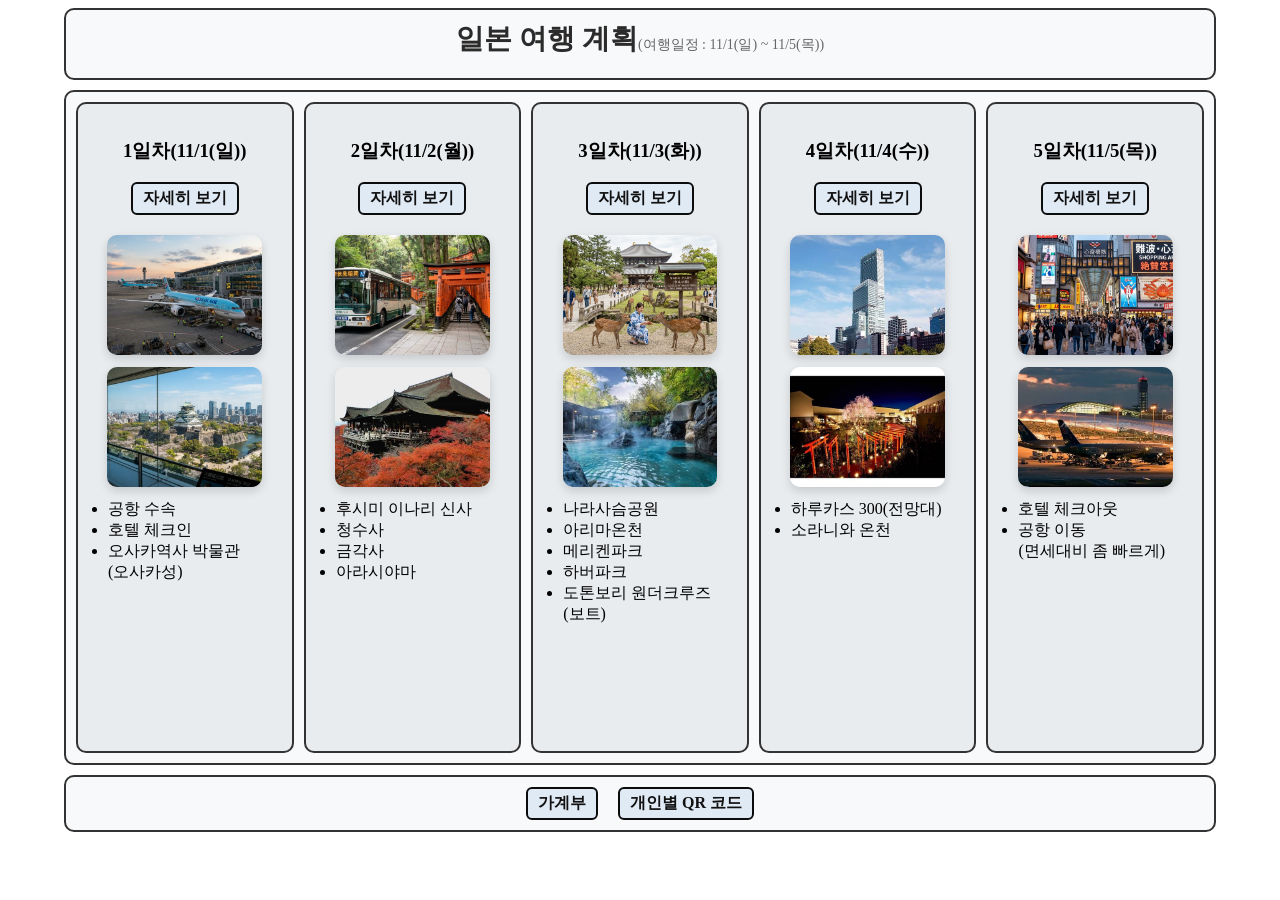
<file: index.html>
<!DOCTYPE html>
<html lang="ko">
<head>
    <meta charset="UTF-8">
    <meta name="viewport" content="width=device-width, initial-scale=1.0">
    <title>일본 여행</title>
    <link rel="stylesheet" href="style.css">
</head>
<body>
    <div class="title-box">
        <h2 class="title-title">일본 여행 계획</h2>
        <p class="title-text">(여행일정 : 11/1(일) ~ 11/5(목))</p>
    </div>

    <div class="content-box">
        <div class="day-box">
            <h3>1일차(11/1(일))</h3>
            <a href="day1/index.html" target="_blank" class="btn-link">자세히 보기</a>
            <img src="picture/day1-1.jpg" alt="출국 비행기">
            <img src="picture/day1-2.jpg" alt="오사카 성">
            <ul>
                <li>공항 수속</li>
                <li>호텔 체크인</li>
                <li>오사카역사 박물관<br>(오사카성)</li>
            </ul>
        </div>
        <div class="day-box">
            <h3>2일차(11/2(월))</h3>
            <a href="day2/index.html" target="_blank" class="btn-link">자세히 보기</a>
            <img src="picture/day2-1.jpg" alt="후시미 이나리">
            <img src="picture/day2-2.jpg" alt="버스 투어">
            <ul>
                <li>후시미 이나리 신사</li>
                <li>청수사</li>
                <li>금각사</li>
                <li>아라시야마</li>
            </ul>
        </div>
        <div class="day-box">
            <h3>3일차(11/3(화))</h3>
            <a href="day3/index.html" target="_blank" class="btn-link">자세히 보기</a>
            <img src="picture/day4-1.jpg" alt="나라사슴공원">
            <img src="picture/day4-2.jpg" alt="아리마 온천">
            <ul>
                <li>나라사슴공원</li>
                <li>아리마온천</li>
                <li>메리켄파크</li>
                <li>하버파크</li>
                <li>도톤보리 원더크루즈<br>(보트)</li>
            </ul>        
        </div>
        <div class="day-box">
            <h3>4일차(11/4(수))</h3>
            <a href="day4/index.html" target="_blank" class="btn-link">자세히 보기</a>
            <img src="picture/day3-1.jpg" alt="하루카스 300">
            <img src="picture/day3-2.jpg" alt="소라니와 온천">
            <ul>
                <li>하루카스 300(전망대)</li>
                <li>소라니와 온천</li>
            </ul>
        </div>
                <div class="day-box">
            <h3>5일차(11/5(목))</h3>
            <a href="day5/index.html" target="_blank" class="btn-link">자세히 보기</a>
            <img src="picture/day5-1.jpg" alt="난바 쇼핑">
            <img src="picture/day5-2.jpg" alt="귀국 비행기">
            <ul>
                <li>호텔 체크아웃</li>
                <li>공항 이동<br>(면세대비 좀 빠르게)</li>
            </ul>
        </div>
    </div>

    <div class="bottom-box">
        <a href="Expense/index.html" target="_blank" class="bottom-link">가계부</a>
        <a href="Personal/index.html" target="_blank" class="bottom-link">개인별 QR 코드</a>
    </div>

</body>
</html>
</file>
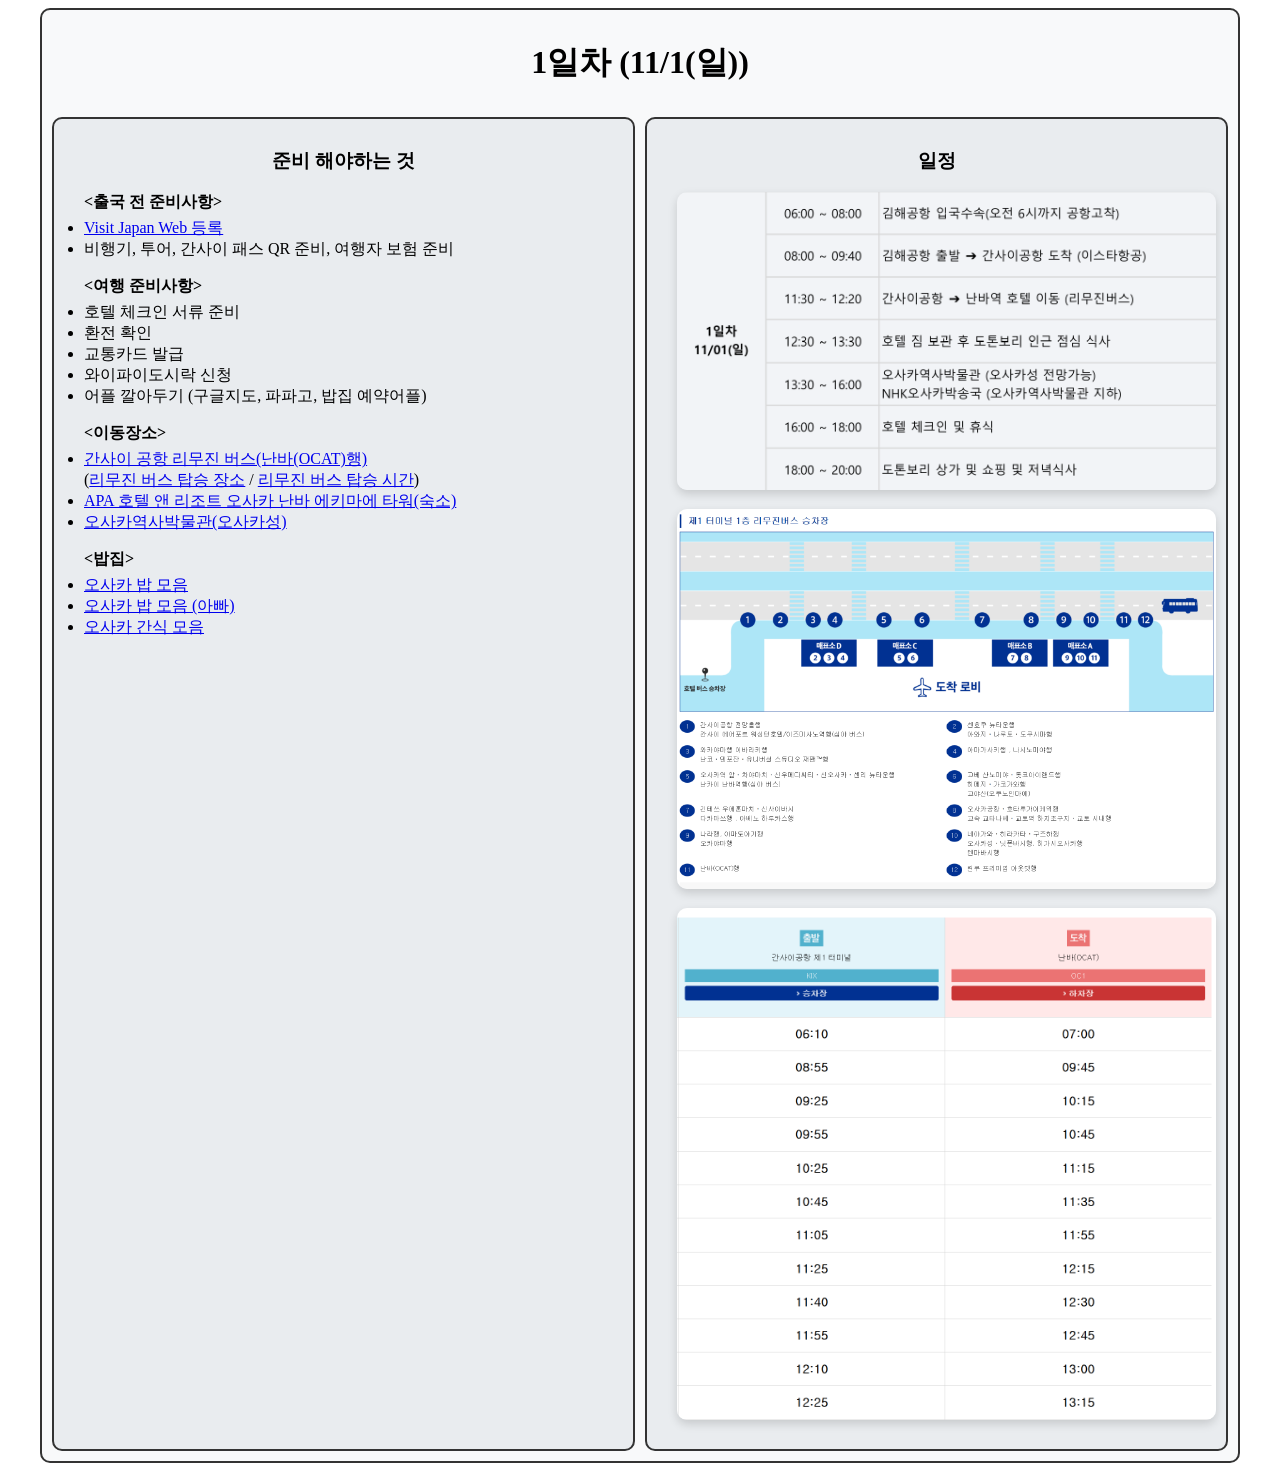
<file: day1/index.html>
<!DOCTYPE html>
<html lang="ko">
<head>
    <meta charset="UTF-8">
    <meta name="viewport" content="width=device-width, initial-scale=1.0">
    <title>1일차(11/1(일))</title>
    <link rel="stylesheet" href="style.css">
</head>
<body>
    <div class="total-box">
        <h1>1일차 (11/1(일))</h1>
        
        <div class="inside-box">
            <div class="indiviual-box">
                <h3>준비 해야하는 것</h3>
                <ul>
                    <p style="margin-bottom: 5px;"><strong><출국 전 준비사항></strong></p>
                    <li><a href="https://services.digital.go.jp/ko/visit-japan-web/" target="_blank">Visit Japan Web 등록</a></li>
                    <li>비행기, 투어, 간사이 패스 QR 준비, 여행자 보험 준비</li>
                </ul>

                <ul>
                    <p style="margin-bottom: 5px;"><strong><여행 준비사항></strong></p>
                    <li>호텔 체크인 서류 준비</li>
                    <li>환전 확인</li>
                    <li>교통카드 발급</li>
                    <li>와이파이도시락 신청</li>
                    <li>어플 깔아두기 (구글지도, 파파고, 밥집 예약어플)</li>
                </ul>
                <ul>
                    <p style="margin-bottom: 5px;"><strong><이동장소></strong></p>
                    <li><a href="https://www.google.co.kr/maps/place/%EA%B0%84%EC%82%AC%EC%9D%B4%EA%B3%B5%ED%95%AD+%EB%A6%AC%EB%AC%B4%EC%A7%84%EB%B2%84%EC%8A%A4+%EC%95%88%EB%82%B4+%EC%B9%B4%EC%9A%B4%ED%84%B0/@34.4347518,135.2397556,16.5z/data=!3m1!5s0x60014c5a3a53cc23:0x9b5e5c228961261b!4m6!3m5!1s0x6000b91315c9ec11:0xf88044d9d01a89be!8m2!3d34.4354838!4d135.2444003!16s%2Fg%2F11jx5sxd_t?entry=ttu&g_ep=EgoyMDI2MTAwNy4wIKXMDSoASAFQAw%3D%3D" target="_blank">간사이 공항 리무진 버스(난바(OCAT)행)</a></li>
                    (<a href="https://www.kate.co.jp/kr/kix_busstop/#terminal1" target="_blank">리무진 버스 탑승 장소</a>  /  <a href="https://www.kate.co.jp/kr/timetable/detail/OC" target="_blank">리무진 버스 탑승 시간</a>)
                    <li><a href="https://www.google.com/maps/place/APA+HOTEL%EF%BC%86RESORT+OSAKA+NAMBA+EKIMAE+TOWER/@34.6654546,135.4951309,18.08z/data=!3m1!5s0x6000e70d97ed0a79:0x31f2fa997b5dcb04!4m18!1m8!3m7!1s0x6000e70d75c75f53:0x9162eae392706416!2zMS1jaMWNbWUtMi0xMyBNaW5hdG9tYWNoaSwgTmFuaXdhIFdhcmQsIE9zYWthLCA1NTYtMDAxNyDsnbzrs7g!3b1!8m2!3d34.6661103!4d135.4959684!16s%2Fg%2F11z9frmmqf!3m8!1s0x6000e7ddab966c85:0xc39f2608c34c99cf!5m2!4m1!1i2!8m2!3d34.6660794!4d135.495971!16s%2Fg%2F11wc33f2wq?entry=ttu&g_ep=EgoyMDI2MTAwNy4wIKXMDSoASAFQAw%3D%3D" target="_blank">APA 호텔 앤 리조트 오사카 난바 에키마에 타워(숙소)</a></li>
                    <li><a href="https://www.google.co.kr/maps/place/%EC%98%A4%EC%82%AC%EC%B9%B4+%EC%97%AD%EC%82%AC%EB%B0%95%EB%AC%BC%EA%B4%80/@34.6794265,135.5036841,13.83z/data=!3m1!5s0x6000e7318a1949fb:0x2a4a0ad09f4a1c29!4m6!3m5!1s0x6000e73225da9c47:0xe984837dc97fe2ca!8m2!3d34.6826141!4d135.5207975!16s%2Fm%2F0nbcw5c?entry=ttu&g_ep=EgoyMDI2MTAwNy4wIKXMDSoASAFQAw%3D%3D" target="_blank">오사카역사박물관(오사카성)</a></li>
                </ul>
                <ul>
                    <p style="margin-bottom: 5px;"><strong><밥집></strong></p>
                    <li><a href="https://maps.app.goo.gl/5ogPUgakMkg33BKF7" target="_blank">오사카 밥 모음</a></li>
                    <li><a href="https://maps.app.goo.gl/1dTqL3MTvhCyKZL9A" target="_blank">오사카 밥 모음 (아빠)</a></li>
                    <li><a href="https://maps.app.goo.gl/q8P2JkZDkVZztxVo7" target="_blank">오사카 간식 모음</a></li>
                </ul>
            </div>
            <div class="indiviual-box">
                <h3>일정</h3>
                <ul>
                    <img src="picture/1일차 일정.png" alt="1일차 일정">
                    <img src="picture/리무진 버스 탑승.png" alt="리무진 버스 탑승">
                    <img src="picture/리무진 버스 탑승 시간.png" alt="리무진 버스 시간">
                </ul>
            </div> 
        </div>
    </div>
</body>
</html>
</file>
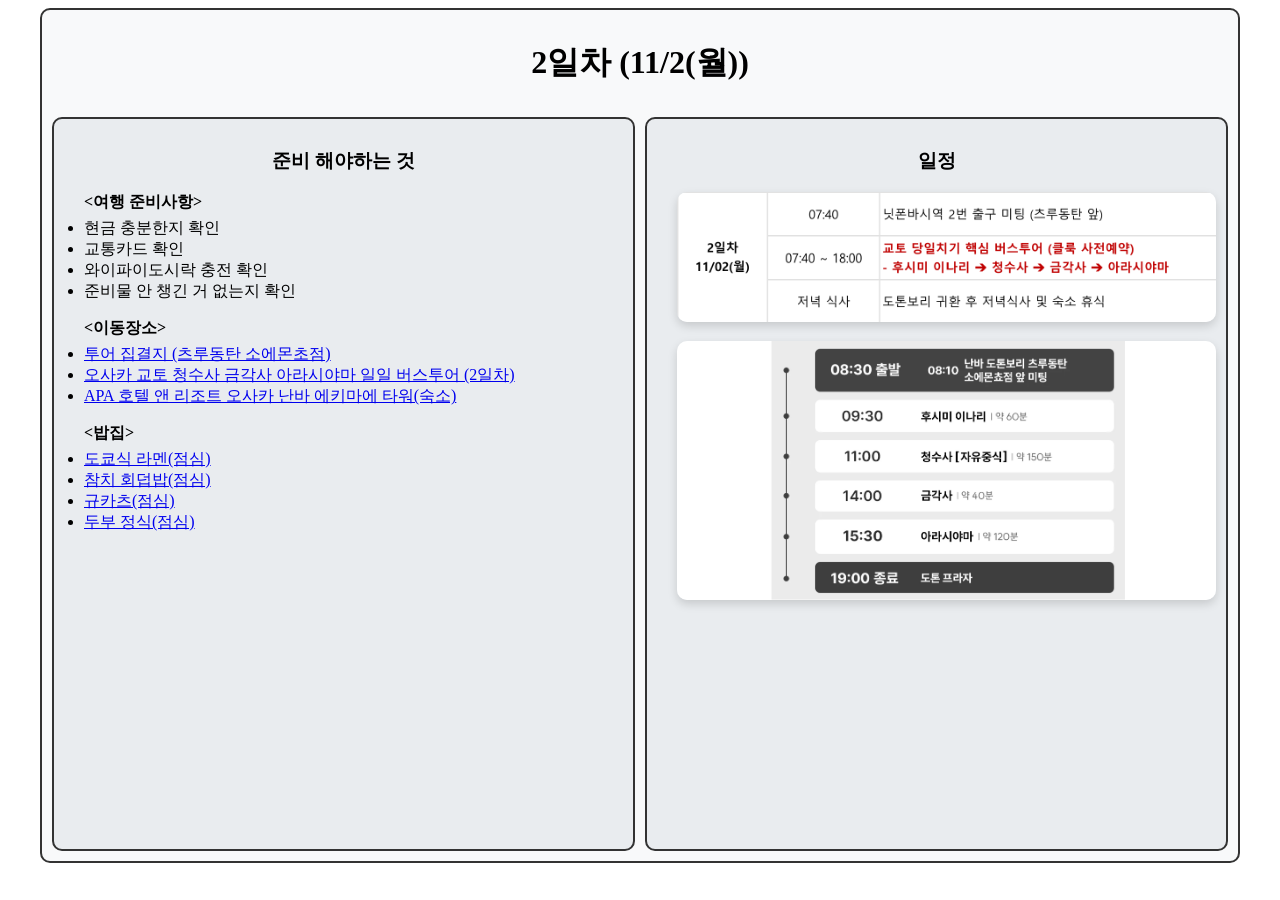
<file: day2/index.html>
<!DOCTYPE html>
<html lang="ko">
<head>
    <meta charset="UTF-8">
    <meta name="viewport" content="width=device-width, initial-scale=1.0">
    <title>2일차(11/2(월))</title>
    <link rel="stylesheet" href="style.css">
</head>
<body>
    <div class="total-box">
        <h1>2일차 (11/2(월))</h1>
        
        <div class="inside-box">
            <div class="indiviual-box">
                <h3>준비 해야하는 것</h3>
                <ul>
                    <p style="margin-bottom: 5px;"><strong><여행 준비사항></strong></p>
                    <li>현금 충분한지 확인</li>
                    <li>교통카드 확인</li>
                    <li>와이파이도시락 충전 확인</li>
                    <li>준비물 안 챙긴 거 없는지 확인</li>
                </ul>
                <ul>
                    <p style="margin-bottom: 5px;"><strong><이동장소></strong></p>
                    <li><a href="https://www.google.co.kr/maps/place/%EC%B8%A0%EB%A3%A8%EB%8F%99%ED%83%84+%EC%86%8C%EC%97%90%EB%AA%AC%EC%B4%88%EC%A0%90/@34.6692099,135.5059835,17z/data=!3m1!5s0x6000e7155a21ad15:0x171074c29ee69166!4m14!1m7!3m6!1s0x6000e7155a4f1d9f:0xae5bcc7655d2b0dd!2z7Lig66Oo64-Z7YOEIOyGjOyXkOuqrOy0iOygkA!8m2!3d34.6692099!4d135.5059835!16s%2Fg%2F1tf65cbg!3m5!1s0x6000e7155a4f1d9f:0xae5bcc7655d2b0dd!8m2!3d34.6692099!4d135.5059835!16s%2Fg%2F1tf65cbg?entry=ttu&g_ep=EgoyMDI2MTAwNy4wIKXMDSoASAFQAw%3D%3D" target="_blank">투어 집결지 (츠루동탄 소에몬초점)</a></li>
                    <li><a href="https://tour.yanolja.com/tna/products/d1c3567a-505e-4208-9093-b968ce45c8d2?startDate=2026-10-13&endDate=2027-10-07&selectedDate=2026-10-14" target="_blank">오사카 교토 청수사 금각사 아라시야마 일일 버스투어 (2일차)</a></li>
                    <li><a href="https://www.google.com/maps/place/APA+HOTEL%EF%BC%86RESORT+OSAKA+NAMBA+EKIMAE+TOWER/@34.6654546,135.4951309,18.08z/data=!3m1!5s0x6000e70d97ed0a79:0x31f2fa997b5dcb04!4m18!1m8!3m7!1s0x6000e70d75c75f53:0x9162eae392706416!2zMS1jaMWNbWUtMi0xMyBNaW5hdG9tYWNoaSwgTmFuaXdhIFdhcmQsIE9zYWthLCA1NTYtMDAxNyDsnbzrs7g!3b1!8m2!3d34.6661103!4d135.4959684!16s%2Fg%2F11z9frmmqf!3m8!1s0x6000e7ddab966c85:0xc39f2608c34c99cf!5m2!4m1!1i2!8m2!3d34.6660794!4d135.495971!16s%2Fg%2F11wc33f2wq?entry=ttu&g_ep=EgoyMDI2MTAwNy4wIKXMDSoASAFQAw%3D%3D" target="_blank">APA 호텔 앤 리조트 오사카 난바 에키마에 타워(숙소)</a></li>
                </ul>
                <ul>
                    <p style="margin-bottom: 5px;"><strong><밥집></strong></p>
                    <li><a href="https://www.google.co.kr/maps/place/Noodle+shop+Maruto/@34.99529,135.7786571,17z/data=!3m1!5s0x600108d1dc6ab65d:0x222e5e81b5b2a114!4m6!3m5!1s0x60010999ea6d5627:0xa704ce0c22628ac1!8m2!3d34.9960825!4d135.7808956!16s%2Fg%2F11sss98f6y?entry=ttu&g_ep=EgoyMDI2MTAwNy4wIKXMDSoASAFQAw%3D%3D" target="_blank">도쿄식 라멘(점심)</a></li>
                    <li><a href="https://www.google.co.kr/maps/place/%EC%97%94%EB%8F%84/@34.99529,135.7786571,17z/data=!4m6!3m5!1s0x600108d1c0beaaab:0xf0c09f0d93d87eb0!8m2!3d34.9964175!4d135.7816672!16s%2Fg%2F11b7h3wtxf?entry=ttu&g_ep=EgoyMDI2MTAwNy4wIKXMDSoASAFQAw%3D%3D" target="_blank">참치 회덥밥(점심)</a></li>
                    <li><a href="https://www.google.co.kr/maps/place/GYUKATSU+Kyoto+Katsugyu+Kiyomizu+Gojozaka/@34.99529,135.7786571,17z/data=!4m6!3m5!1s0x600108ce40a99a81:0x79d15cea407c7587!8m2!3d34.995615!4d135.7791843!16s%2Fg%2F11bx1qfqtx?entry=ttu&g_ep=EgoyMDI2MTAwNy4wIKXMDSoASAFQAw%3D%3D" target="_blank">규카츠(점심)</a></li>
                    <li><a href="https://www.google.co.kr/maps/place/Yubasen+Kiyomizu+Gojozaka,+Kyoto/@34.99529,135.7786571,17z/data=!4m6!3m5!1s0x600108ce257341f7:0x4183526699a19aba!8m2!3d34.9954177!4d135.7787911!16s%2Fg%2F1tfnsxhb?entry=ttu&g_ep=EgoyMDI2MTAwNy4wIKXMDSoASAFQAw%3D%3D" target="_blank">두부 정식(점심)</a></li>
                </ul>
            </div>
            <div class="indiviual-box">
                <h3>일정</h3>
                <ul>
                    <img src="picture/2일차 일정.png" alt="1일차 일정">
                    <img src="picture/투어일정.png" alt="투어일정">
                </ul>
            </div> 
        </div>
    </div>
</body>
</html>
</file>
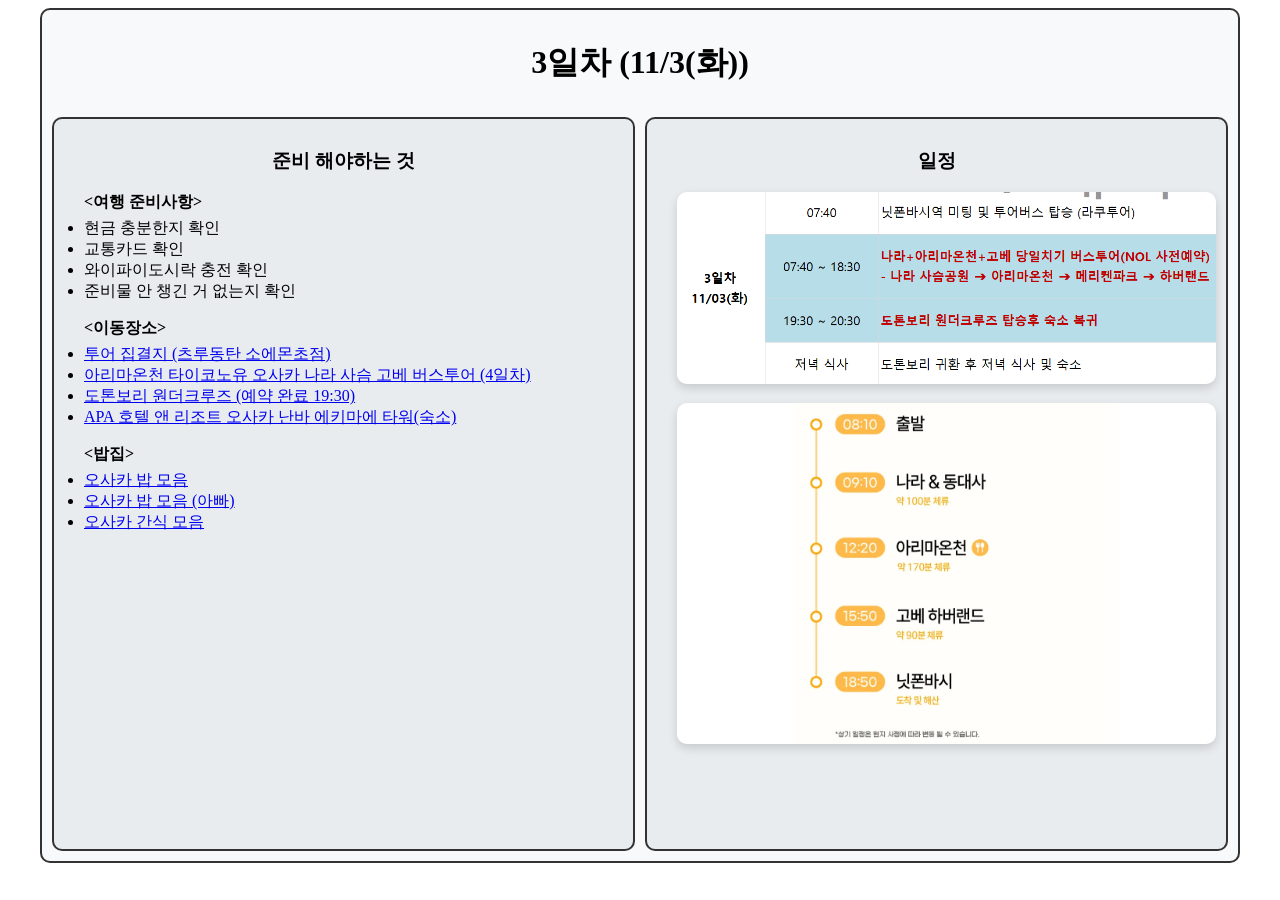
<file: day3/index.html>
<!DOCTYPE html>
<html lang="ko">
<head>
    <meta charset="UTF-8">
    <meta name="viewport" content="width=device-width, initial-scale=1.0">
    <title>3일차(11/3(화))</title>
    <link rel="stylesheet" href="style.css">
</head>
<body>
    <div class="total-box">
        <h1>3일차 (11/3(화))</h1>
        
        <div class="inside-box">
            <div class="indiviual-box">
                <h3>준비 해야하는 것</h3>
                <ul>
                    <p style="margin-bottom: 5px;"><strong><여행 준비사항></strong></p>
                    <li>현금 충분한지 확인</li>
                    <li>교통카드 확인</li>
                    <li>와이파이도시락 충전 확인</li>
                    <li>준비물 안 챙긴 거 없는지 확인</li>
                </ul>
                <ul>
                    <p style="margin-bottom: 5px;"><strong><이동장소></strong></p>
                    <li><a href="https://www.google.co.kr/maps/place/%EC%B8%A0%EB%A3%A8%EB%8F%99%ED%83%84+%EC%86%8C%EC%97%90%EB%AA%AC%EC%B4%88%EC%A0%90/@34.6692099,135.5059835,17z/data=!3m1!5s0x6000e7155a21ad15:0x171074c29ee69166!4m14!1m7!3m6!1s0x6000e7155a4f1d9f:0xae5bcc7655d2b0dd!2z7Lig66Oo64-Z7YOEIOyGjOyXkOuqrOy0iOygkA!8m2!3d34.6692099!4d135.5059835!16s%2Fg%2F1tf65cbg!3m5!1s0x6000e7155a4f1d9f:0xae5bcc7655d2b0dd!8m2!3d34.6692099!4d135.5059835!16s%2Fg%2F1tf65cbg?entry=ttu&g_ep=EgoyMDI2MTAwNy4wIKXMDSoASAFQAw%3D%3D" target="_blank">투어 집결지 (츠루동탄 소에몬초점)</a></li>
                    <li><a href="https://tour.yanolja.com/tna/products/75b64b2d-b732-470e-9f49-b91c59f05b5c?startDate=2026-10-13&endDate=2027-10-07&selectedDate=2026-10-16" target="_blank">아리마온천 타이코노유 오사카 나라 사슴 고베 버스투어 (4일차)</a></li>
                    <li><a href="https://www.google.co.kr/maps/place/%EC%9B%90%EB%8D%94%ED%81%AC%EB%A3%A8%EC%A6%88+%EB%8F%84%ED%86%A4%EB%B3%B4%EB%A6%AC%EB%8B%88%ED%98%BC%EB%B0%94%EC%8B%9C%EC%84%A0%EC%B0%A9%EC%9E%A5/@34.6697898,135.501058,15.58z/data=!4m6!3m5!1s0x6000e7154fe54e77:0x9d34f0b43c4a7c47!8m2!3d34.6689201!4d135.5054825!16s%2Fg%2F11dxdgtsz_?entry=ttu&g_ep=EgoyMDI2MTAwNy4wIKXMDSoASAFQAw%3D%3D" target="_blank">도톤보리 원더크루즈 (예약 완료 19:30)</a></li>
                    <li><a href="https://www.google.com/maps/place/APA+HOTEL%EF%BC%86RESORT+OSAKA+NAMBA+EKIMAE+TOWER/@34.6654546,135.4951309,18.08z/data=!3m1!5s0x6000e70d97ed0a79:0x31f2fa997b5dcb04!4m18!1m8!3m7!1s0x6000e70d75c75f53:0x9162eae392706416!2zMS1jaMWNbWUtMi0xMyBNaW5hdG9tYWNoaSwgTmFuaXdhIFdhcmQsIE9zYWthLCA1NTYtMDAxNyDsnbzrs7g!3b1!8m2!3d34.6661103!4d135.4959684!16s%2Fg%2F11z9frmmqf!3m8!1s0x6000e7ddab966c85:0xc39f2608c34c99cf!5m2!4m1!1i2!8m2!3d34.6660794!4d135.495971!16s%2Fg%2F11wc33f2wq?entry=ttu&g_ep=EgoyMDI2MTAwNy4wIKXMDSoASAFQAw%3D%3D" target="_blank">APA 호텔 앤 리조트 오사카 난바 에키마에 타워(숙소)</a></li>
                </ul>
                <ul>
                    <p style="margin-bottom: 5px;"><strong><밥집></strong></p>
                    <li><a href="https://maps.app.goo.gl/5ogPUgakMkg33BKF7" target="_blank">오사카 밥 모음</a></li>
                    <li><a href="https://maps.app.goo.gl/1dTqL3MTvhCyKZL9A" target="_blank">오사카 밥 모음 (아빠)</a></li>
                    <li><a href="https://maps.app.goo.gl/q8P2JkZDkVZztxVo7" target="_blank">오사카 간식 모음</a></li>
                </ul>
            </div>
            <div class="indiviual-box">
                <h3>일정</h3>
                <ul>
                    <img src="picture/3일차 일정.png" alt="3일차 일정">
                    <img src="picture/투어일정.png" alt="투어일정">
                </ul>
            </div> 
        </div>
    </div>
</body>
</html>
</file>
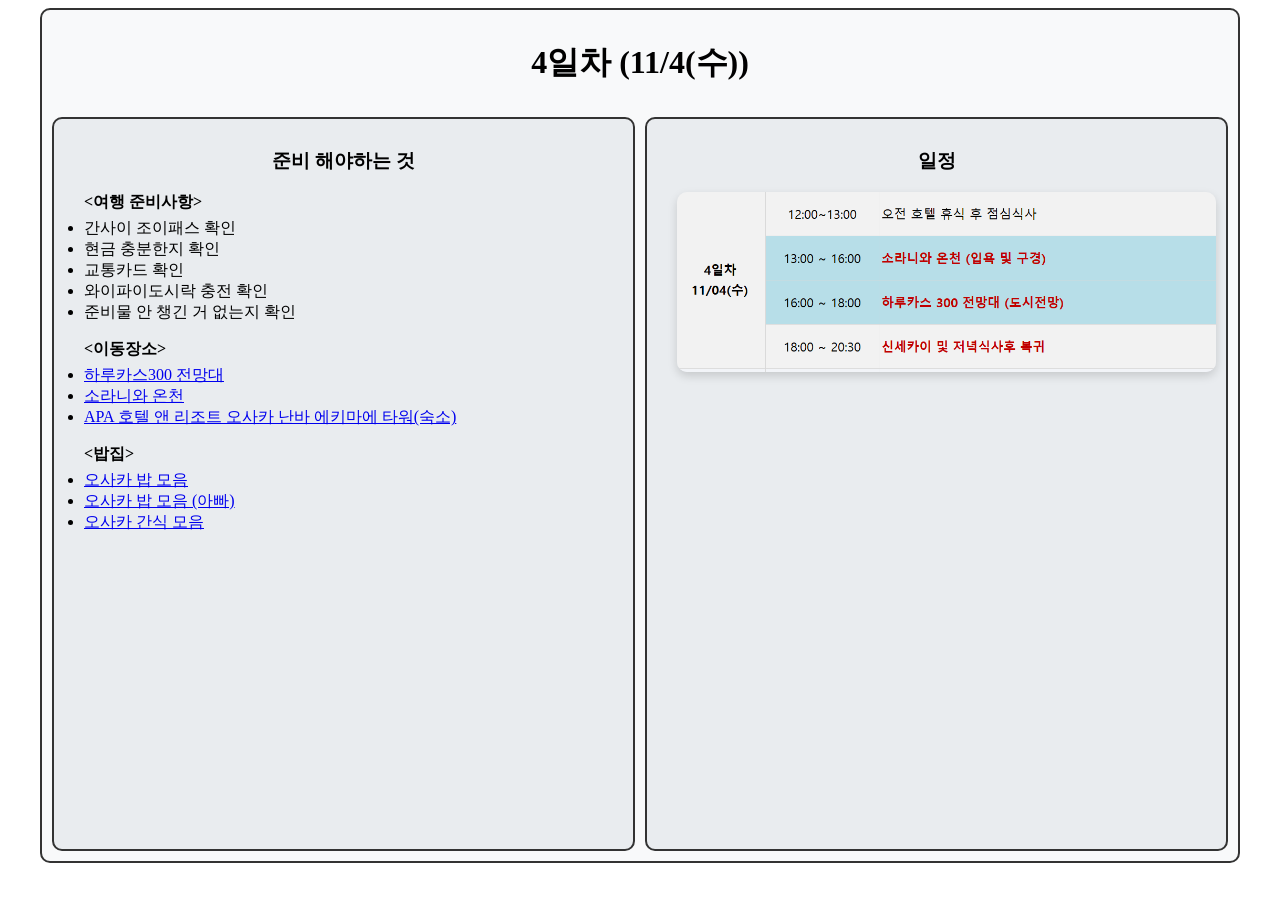
<file: day4/index.html>
<!DOCTYPE html>
<html lang="ko">
<head>
    <meta charset="UTF-8">
    <meta name="viewport" content="width=device-width, initial-scale=1.0">
    <title>4일차(11/4(수))</title>
    <link rel="stylesheet" href="style.css">
</head>
<body>
    <div class="total-box">
        <h1>4일차 (11/4(수))</h1>
        
        <div class="inside-box">
            <div class="indiviual-box">
                <h3>준비 해야하는 것</h3>
                <ul>
                    <p style="margin-bottom: 5px;"><strong><여행 준비사항></strong></p>
                    <li>간사이 조이패스 확인</li>
                    <li>현금 충분한지 확인</li>
                    <li>교통카드 확인</li>
                    <li>와이파이도시락 충전 확인</li>
                    <li>준비물 안 챙긴 거 없는지 확인</li>
                </ul>
                <ul>
                    <p style="margin-bottom: 5px;"><strong><이동장소></strong></p>
                    <li><a href="https://www.google.co.kr/maps/place/%ED%95%98%EB%A3%A8%EC%B9%B4%EC%8A%A4+300/@34.6483177,135.505074,15.33z/data=!3m1!5s0x6000ddefdfc4824d:0xa230d50aba26c286!4m6!3m5!1s0x6000ddf0273be0dd:0xf2471a0513ff5e8a!8m2!3d34.6463062!4d135.5133091!16s%2Fm%2F0whyzz9?entry=ttu&g_ep=EgoyMDI2MTAwNy4wIKXMDSoASAFQAw%3D%3D" target="_blank">하루카스300 전망대</a></li>
                    <li><a href="https://www.google.co.kr/maps/place/%EC%86%8C%EB%9D%BC%EB%8B%88%EC%99%80%EC%98%A8%EC%B2%9C/@34.6958766,135.4904681,12.25z/data=!3m1!5s0x6000e631f5bb5029:0x92a6cb4c26e72234!4m9!3m8!1s0x6000e70de0ff6c87:0x145cc69b7e9ae644!5m2!4m1!1i2!8m2!3d34.6703579!4d135.4595476!16s%2Fg%2F11fd754j_x?entry=ttu&g_ep=EgoyMDI2MTAxMS4wIKXMDSoASAFQAw%3D%3D" target="_blank">소라니와 온천</a></li>
                    <li><a href="https://www.google.com/maps/place/APA+HOTEL%EF%BC%86RESORT+OSAKA+NAMBA+EKIMAE+TOWER/@34.6654546,135.4951309,18.08z/data=!3m1!5s0x6000e70d97ed0a79:0x31f2fa997b5dcb04!4m18!1m8!3m7!1s0x6000e70d75c75f53:0x9162eae392706416!2zMS1jaMWNbWUtMi0xMyBNaW5hdG9tYWNoaSwgTmFuaXdhIFdhcmQsIE9zYWthLCA1NTYtMDAxNyDsnbzrs7g!3b1!8m2!3d34.6661103!4d135.4959684!16s%2Fg%2F11z9frmmqf!3m8!1s0x6000e7ddab966c85:0xc39f2608c34c99cf!5m2!4m1!1i2!8m2!3d34.6660794!4d135.495971!16s%2Fg%2F11wc33f2wq?entry=ttu&g_ep=EgoyMDI2MTAwNy4wIKXMDSoASAFQAw%3D%3D" target="_blank">APA 호텔 앤 리조트 오사카 난바 에키마에 타워(숙소)</a></li>
                </ul>
                <ul>
                    <p style="margin-bottom: 5px;"><strong><밥집></strong></p>
                    <li><a href="https://maps.app.goo.gl/5ogPUgakMkg33BKF7" target="_blank">오사카 밥 모음</a></li>
                    <li><a href="https://maps.app.goo.gl/1dTqL3MTvhCyKZL9A" target="_blank">오사카 밥 모음 (아빠)</a></li>
                    <li><a href="https://maps.app.goo.gl/q8P2JkZDkVZztxVo7" target="_blank">오사카 간식 모음</a></li>
                </ul>
            </div>
            <div class="indiviual-box">
                <h3>일정</h3>
                <ul>
                    <img src="picture/4일차 일정.png" alt="4일차 일정">
                </ul>
            </div> 
        </div>
    </div>
</body>
</html>
</file>
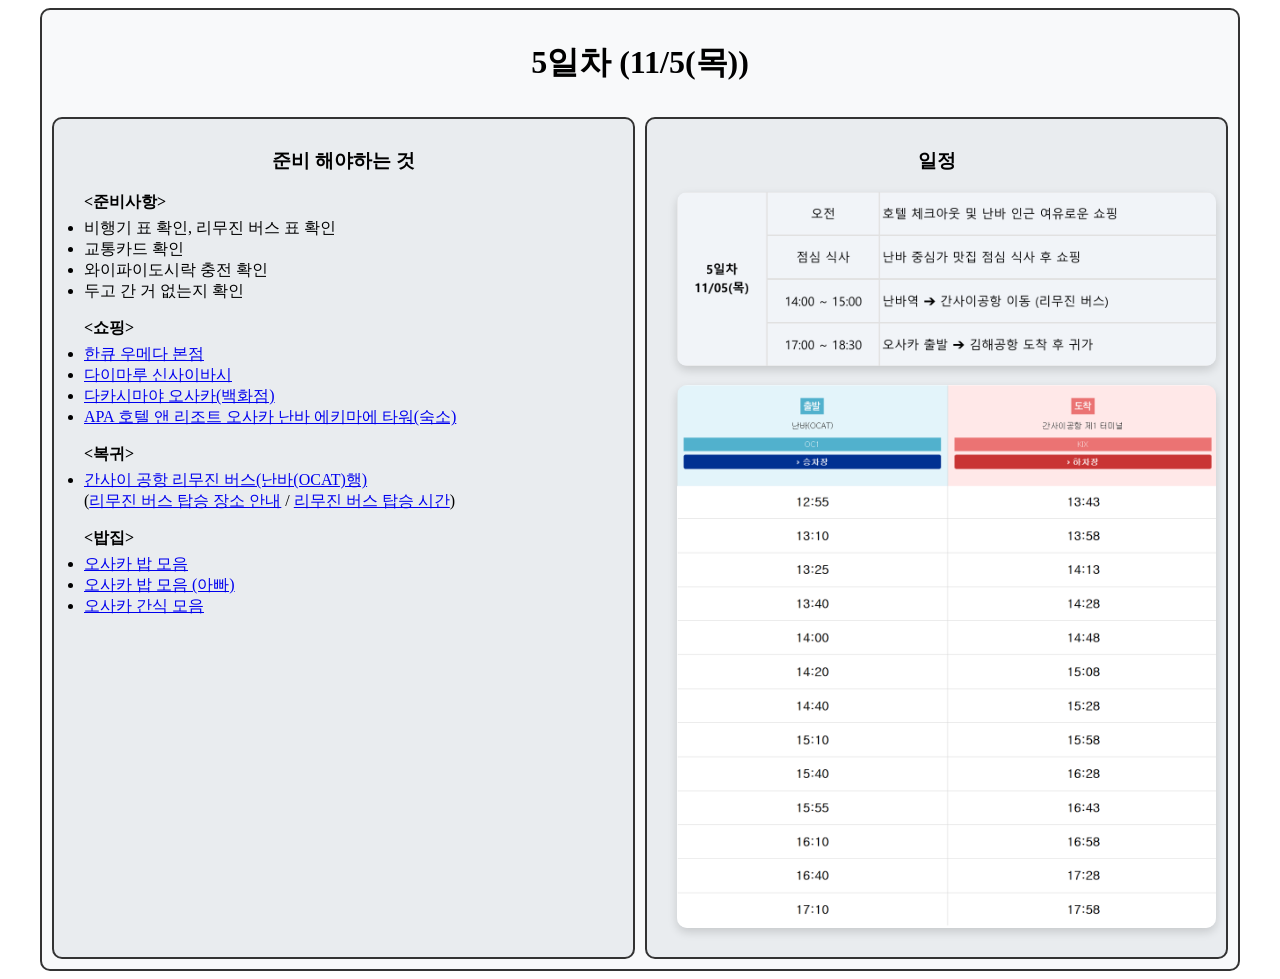
<file: day5/index.html>
<!DOCTYPE html>
<html lang="ko">
<head>
    <meta charset="UTF-8">
    <meta name="viewport" content="width=device-width, initial-scale=1.0">
    <title>5일차(11/5(목))</title>
    <link rel="stylesheet" href="style.css">
</head>
<body>
    <div class="total-box">
        <h1>5일차 (11/5(목))</h1>
        
        <div class="inside-box">
            <div class="indiviual-box">
                <h3>준비 해야하는 것</h3>
                <ul>
                    <p style="margin-bottom: 5px;"><strong><준비사항></strong></p>
                    <li>비행기 표 확인, 리무진 버스 표 확인</li>
                    <li>교통카드 확인</li>
                    <li>와이파이도시락 충전 확인</li>
                    <li>두고 간 거 없는지 확인</li>
                </ul>
                <ul>
                    <p style="margin-bottom: 5px;"><strong><쇼핑></strong></p>
                    <li><a href="https://www.google.co.kr/maps/place/%ED%95%9C%ED%81%90+%EC%9A%B0%EB%A9%94%EB%8B%A4+%EB%B3%B8%EC%A0%90/@34.7015099,135.4970401,16z/data=!3m1!5s0x6000e692f794e66b:0x4ceb5b05a8d60a30!4m6!3m5!1s0x6000e692589cb9eb:0xbc9b6d5116f447ad!8m2!3d34.7028186!4d135.4985323!16s%2Fg%2F125_j0gp9?entry=ttu&g_ep=EgoyMDI2MTAwNy4wIKXMDSoASAFQAw%3D%3D" target="_blank">한큐 우메다 본점</a></li>
                    <li><a href="https://www.google.co.kr/maps/place/%EB%8B%A4%EC%9D%B4%EB%A7%88%EB%A3%A8+%EC%8B%A0%EC%82%AC%EC%9D%B4%EB%B0%94%EC%8B%9C/@34.6730455,135.5020438,17.17z/data=!3m1!5s0x6000e710d87f165b:0x4ceb5b0565cc987b!4m6!3m5!1s0x6000e7114a61ec67:0xadd23a3359490a1f!8m2!3d34.6732406!4d135.5009613!16s%2Fg%2F11b7k10v7k?entry=ttu&g_ep=EgoyMDI2MTAwNy4wIKXMDSoASAFQAw%3D%3D" target="_blank">다이마루 신사이바시</a></li>
                    <li><a href="https://www.google.co.kr/maps/place/%EB%8B%A4%EC%B9%B4%EC%8B%9C%EB%A7%88%EC%95%BC+%EC%98%A4%EC%82%AC%EC%B9%B4(%EB%B0%B1%ED%99%94%EC%A0%90)/@34.6648362,135.4986656,16z/data=!3m1!5s0x6000e76c80a4af6b:0x4ceb5b054c9e36cb!4m6!3m5!1s0x6000e76c9354dddd:0x7982a69c4e50074c!8m2!3d34.6646089!4d135.5012633!16s%2Fg%2F11fslrx48z?entry=ttu&g_ep=EgoyMDI2MTAwNy4wIKXMDSoASAFQAw%3D%3D" target="_blank">다카시마야 오사카(백화점)</a></li>
                    <li><a href="https://www.google.com/maps/place/APA+HOTEL%EF%BC%86RESORT+OSAKA+NAMBA+EKIMAE+TOWER/@34.6654546,135.4951309,18.08z/data=!3m1!5s0x6000e70d97ed0a79:0x31f2fa997b5dcb04!4m18!1m8!3m7!1s0x6000e70d75c75f53:0x9162eae392706416!2zMS1jaMWNbWUtMi0xMyBNaW5hdG9tYWNoaSwgTmFuaXdhIFdhcmQsIE9zYWthLCA1NTYtMDAxNyDsnbzrs7g!3b1!8m2!3d34.6661103!4d135.4959684!16s%2Fg%2F11z9frmmqf!3m8!1s0x6000e7ddab966c85:0xc39f2608c34c99cf!5m2!4m1!1i2!8m2!3d34.6660794!4d135.495971!16s%2Fg%2F11wc33f2wq?entry=ttu&g_ep=EgoyMDI2MTAwNy4wIKXMDSoASAFQAw%3D%3D" target="_blank">APA 호텔 앤 리조트 오사카 난바 에키마에 타워(숙소)</a></li>
                </ul>
                <ul>
                    <p style="margin-bottom: 5px;"><strong><복귀></strong></p>
                    <li><a href="https://www.google.co.kr/maps/place/%EB%82%9C%EB%B0%94+%EA%B3%B5%ED%95%AD%EB%B2%84%EC%8A%A4+%ED%95%98%EC%B0%A8+%EC%A0%95%EB%A5%98%EC%9E%A5/@34.6661113,135.4875827,15z/data=!4m6!3m5!1s0x6000e70058f82e63:0xd8a23f3d772f3e16!8m2!3d34.666277!4d135.495391!16s%2Fg%2F11mlq42j4b?entry=ttu&g_ep=EgoyMDI2MTAwNy4wIKXMDSoASAFQAw%3D%3D" target="_blank">간사이 공항 리무진 버스(난바(OCAT)행)</a></li>
                        (<a href="https://www.kate.co.jp/kr/busstop/detail/4402" target="_blank">리무진 버스 탑승 장소 안내</a>  /  <a href="https://www.kate.co.jp/kr/timetable/detail/OC" target="_blank">리무진 버스 탑승 시간</a>)
                </ul>
                
                <ul>
                    <p style="margin-bottom: 5px;"><strong><밥집></strong></p>
                    <li><a href="https://maps.app.goo.gl/5ogPUgakMkg33BKF7" target="_blank">오사카 밥 모음</a></li>
                    <li><a href="https://maps.app.goo.gl/1dTqL3MTvhCyKZL9A" target="_blank">오사카 밥 모음 (아빠)</a></li>
                    <li><a href="https://maps.app.goo.gl/q8P2JkZDkVZztxVo7" target="_blank">오사카 간식 모음</a></li>
                </ul>
            </div>
            <div class="indiviual-box">
                <h3>일정</h3>
                <ul>
                    <img src="picture/5일차 일정.png" alt="5일차 일정">
                    <img src="picture/리무진버스시간.png" alt="리무진 버스 시간">
                </ul>
            </div> 
        </div>
    </div>
</body>
</html>
</file>
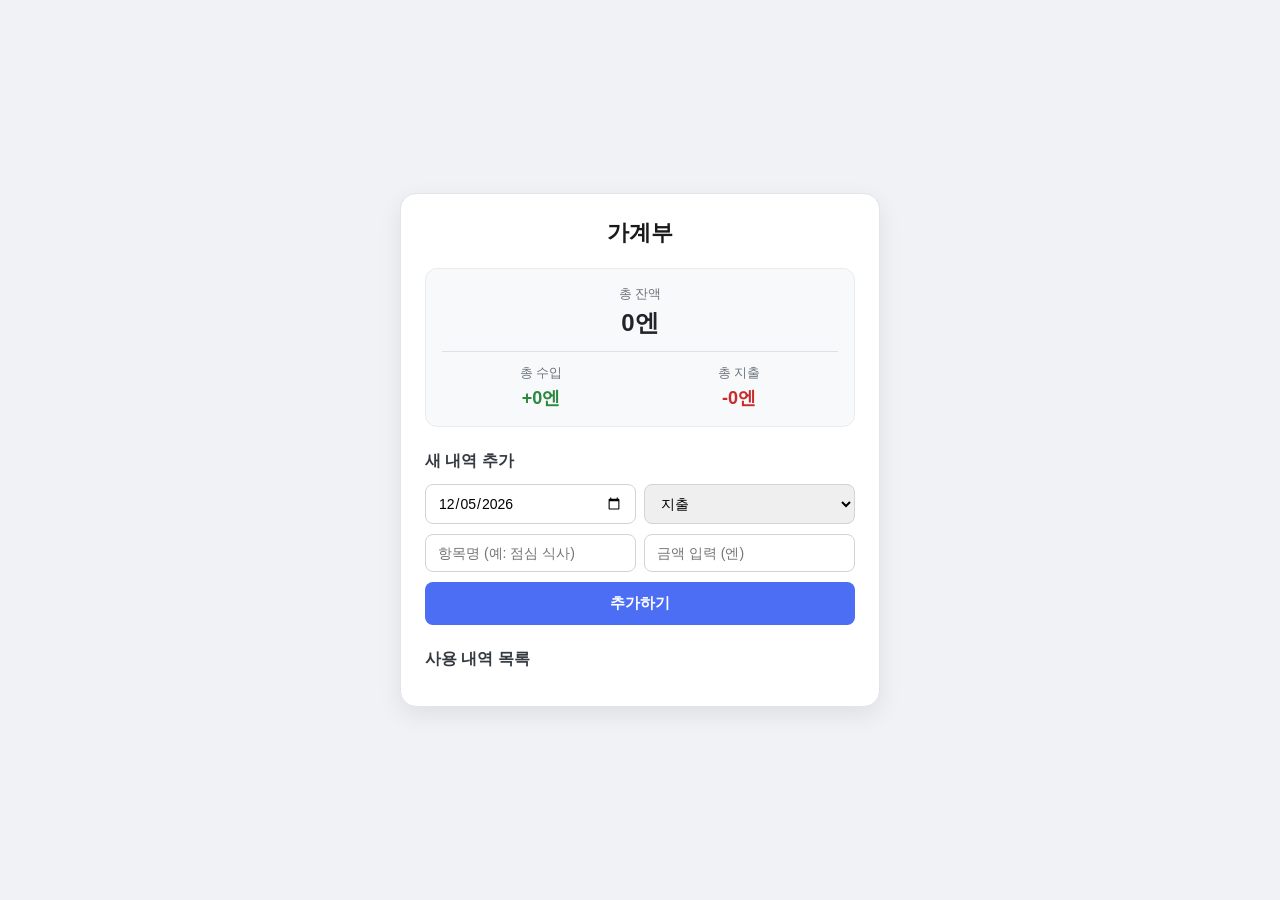
<file: Expense/index.html>
<!DOCTYPE html>
<html lang="ko">
<head>
    <meta charset="UTF-8">
    <meta name="viewport" content="width=device-width, initial-scale=1.0">
    <title>가계부</title>
    <link rel="stylesheet" href="style.css">
</head>
<body>

    <div class="account-container">
        <!-- 상단 헤더 -->
        <header class="account-header">
            <h1>가계부</h1>
        </header>

        <!-- 요약 자산 카드 -->
        <section class="summary-card">
            <div class="summary-item balance">
                <span class="label">총 잔액</span>
                <span id="total-balance" class="amount">0엔</span>
            </div>
            <div class="summary-divider"></div>
            <div class="summary-item income">
                <span class="label">총 수입</span>
                <span id="total-income" class="amount">+0엔</span>
            </div>
            <div class="summary-item expense">
                <span class="label">총 지출</span>
                <span id="total-expense" class="amount">-0엔</span>
            </div>
        </section>

        <!-- 내역 입력 폼 -->
        <section class="input-section">
            <h3>새 내역 추가</h3>
            <form id="transaction-form">
                <div class="input-group">
                    <input type="date" id="date" required>
                    <select id="type">
                        <option value="expense">지출</option>
                        <option value="income">수입</option>
                    </select>
                </div>
                <div class="input-group">
                    <input type="text" id="title" placeholder="항목명 (예: 점심 식사)" required>
                    <input type="number" id="amount" placeholder="금액 입력 (엔)" required min="1">
                </div>
                <button type="submit" class="add-btn">추가하기</button>
            </form>
        </section>

        <!-- 내역 리스트 -->
        <section class="list-section">
            <h3>사용 내역 목록</h3>
            <ul id="transaction-list" class="transaction-list">
                <!-- 자바스크립트로 항목이 여기에 추가됩니다 -->
            </ul>
        </section>
    </div>

    <script src="script.js"></script>
</body>
</html>
</file>
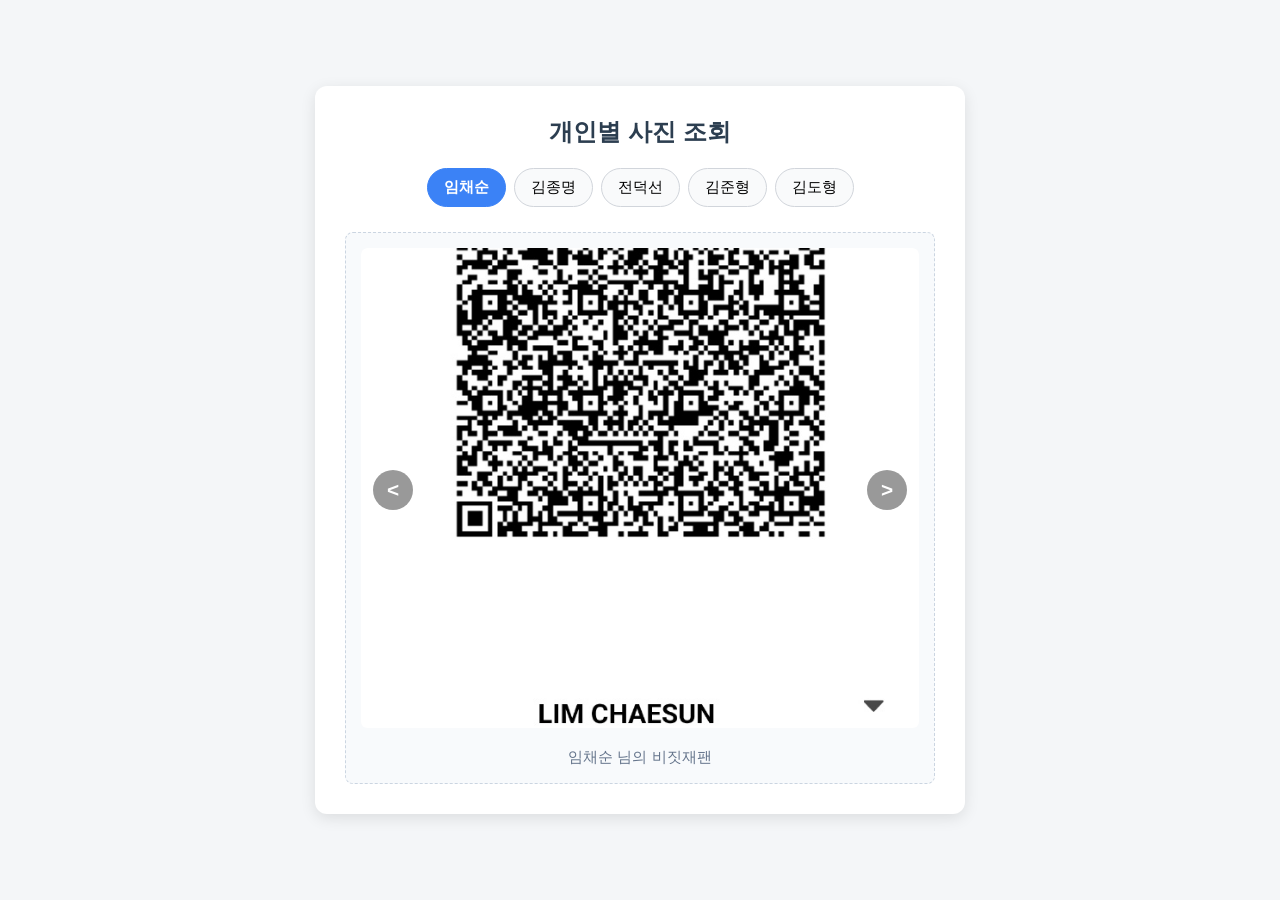
<file: Personal/index.html>
<!DOCTYPE html>
<html lang="ko">
<head>
  <meta charset="UTF-8">
  <meta name="viewport" content="width=device-width, initial-scale=1.0">
  <title>개인별 프로필 사진 조회</title>
  <link rel="stylesheet" href="style.css">
</head>
<body>

  <div class="container">
    <h1>개인별 사진 조회</h1>
    
    <!-- 이름 목록 버튼 -->
    <div class="name-list">
      <button class="name-btn active" onclick="showPerson('person1', this)">임채순</button>
      <button class="name-btn" onclick="showPerson('person2', this)">김종명</button>
      <button class="name-btn" onclick="showPerson('person3', this)">전덕선</button>
      <button class="name-btn" onclick="showPerson('person4', this)">김준형</button>
      <button class="name-btn" onclick="showPerson('person5', this)">김도형</button>
    </div>

    <!-- 사진 표시 영역 -->
    <div class="photo-display">
      
      <!-- 임채순 사진들 -->
      <div id="person1" class="person-gallery active">
        <div class="slider-container">
          <button class="nav-btn prev" onclick="changeSlide('person1', -1)">&lt;</button>
          <div class="slide-content">
            <img class="gallery-img" src="picture/비짓재팬_임채순.jpg" alt="임채순 사진 1" data-caption="임채순 님의 비짓재팬">
            <img class="gallery-img" src="picture/간사이조이패스1.png" alt="임채순 사진 2" data-caption="임채순 님의 간사이조이패스" style="display:none;">
          </div>
          <button class="nav-btn next" onclick="changeSlide('person1', 1)">&gt;</button>
        </div>
        <p class="photo-info">임채순 님의 비짓재팬</p>
      </div>

      <!-- 김종명 사진들 -->
      <div id="person2" class="person-gallery">
        <div class="slider-container">
          <button class="nav-btn prev" onclick="changeSlide('person2', -1)">&lt;</button>
          <div class="slide-content">
            <img class="gallery-img" src="picture/비짓재팬_김종명.jpg" alt="김종명 사진 1" data-caption="김종명 님의 비짓재팬">
            <img class="gallery-img" src="picture/간사이조이패스2.png" alt="김종명 사진 2" data-caption="김종명 님의 간사이조이패스" style="display:none;">
          </div>
          <button class="nav-btn next" onclick="changeSlide('person2', 1)">&gt;</button>
        </div>
        <p class="photo-info">김종명 님의 비짓재팬</p>
      </div>

      <!-- 전덕선 사진들 -->
      <div id="person3" class="person-gallery">
        <div class="slider-container">
          <button class="nav-btn prev" onclick="changeSlide('person3', -1)">&lt;</button>
          <div class="slide-content">
            <img class="gallery-img" src="picture/비짓재팬_전덕선.jpg" alt="전덕선 사진 1" data-caption="전덕선 님의 비짓재팬">
            <img class="gallery-img" src="picture/간사이조이패스3.png" alt="전덕선 사진 2" data-caption="전덕선 님의 간사이조이패스" style="display:none;">
          </div>
          <button class="nav-btn next" onclick="changeSlide('person3', 1)">&gt;</button>
        </div>
        <p class="photo-info">전덕선 님의 비짓재팬</p>
      </div>

      <!-- 김준형 사진들 -->
      <div id="person4" class="person-gallery">
        <div class="slider-container">
          <button class="nav-btn prev" onclick="changeSlide('person4', -1)">&lt;</button>
          <div class="slide-content">
            <img class="gallery-img" src="picture/비짓재팬_김준형.jpg" alt="김준형 사진 1" data-caption="김준형 님의 비짓재팬">
            <img class="gallery-img" src="picture/간사이조이패스4.png" alt="김준형 사진 2" data-caption="김준형 님의 간사이조이패스" style="display:none;">
          </div>
          <button class="nav-btn next" onclick="changeSlide('person4', 1)">&gt;</button>
        </div>
        <p class="photo-info">김준형 님의 비짓재팬</p>
      </div>

      <!-- 김도형 사진들 -->
      <div id="person5" class="person-gallery">
        <div class="slider-container">
          <button class="nav-btn prev" onclick="changeSlide('person5', -1)">&lt;</button>
          <div class="slide-content">
            <img class="gallery-img" src="picture/비짓재팬_김도형.jpg" alt="김도형 사진 1" data-caption="김도형 님의 비짓재팬">
            <img class="gallery-img" src="picture/간사이조이패스5.png" alt="김도형 사진 2" data-caption="김도형 님의 간사이조이패스" style="display:none;">
          </div>
          <button class="nav-btn next" onclick="changeSlide('person5', 1)">&gt;</button>
        </div>
        <p class="photo-info">김도형 님의 비짓재팬</p>
      </div>

    </div>
  </div>

  <script>
    // 사람 선택 변경
    function showPerson(personId, btn) {
      const galleries = document.querySelectorAll('.person-gallery');
      galleries.forEach(gallery => gallery.classList.remove('active'));

      const buttons = document.querySelectorAll('.name-btn');
      buttons.forEach(button => button.classList.remove('active'));

      document.getElementById(personId).classList.add('active');
      btn.classList.add('active');
    }

    // 슬라이드 사진 이동 (이전/다음)
    function changeSlide(personId, direction) {
      const gallery = document.getElementById(personId);
      const images = gallery.querySelectorAll('.gallery-img');
      const captionElement = gallery.querySelector('.photo-info');
      
      let currentIndex = 0;

      // 현재 표시 중인 이미지 인덱스 찾기
      images.forEach((img, index) => {
        if (img.style.display !== 'none') {
          currentIndex = index;
        }
      });

      // 다음 인덱스 계산 (순환 구조)
      images[currentIndex].style.display = 'none';
      let nextIndex = (currentIndex + direction + images.length) % images.length;
      images[nextIndex].style.display = 'block';

      // **data-caption 속성값으로 텍스트 업데이트**
      captionElement.textContent = images[nextIndex].getAttribute('data-caption');
    }
  </script>

</body>
</html>
</file>
<file: style.css>
/* #region 제목 상자 스타일 */
/*제목 상자*/
.title-box{
    width: 90vw;
    max-width: 1200px;
    border: 2px solid #333333;       /* 테두리 (두께, 종류, 색상) */
    background-color: #f8f9fa;      /* 배경색 */
    border-radius: 10px;             /* 모서리 둥글게 */
    padding: 10px;                   /* 안쪽 여백 */
    
    /* 글자 정렬 */
    display: flex;
    justify-content: center;
    align-items: center;
    text-align: center;
    margin: 0 auto 15px auto; /* 상자 가운데 정렬 */
    margin-bottom: 10px; /* 두 상자 사이의 간격 */
    box-sizing: border-box; /* 패딩과 테두리가 크기에 포함되도록 설정 */
}
/* 제목 상자 안의 제목 스타일 */
.title-title {
    margin: 0 0 10px 0; /*위 0 오른쪽 0 아래 10px 왼쪽 0 여백주기*/
    color: #2b2b2b;
    font-size: 28px;
    font-weight: bold;
}
/* 제목 상자 안의 본문 스타일 */
.title-text {
    margin: 0;
    color: #666666;
    font-size: 14px;
    line-height: 1.5; /* 글자 크기의 1.5만큼 간격주기 */
}
/* #endregion */

/* #region content 상자 스타일 */
.content-box{
    width: 90vw;
    max-width: 1200px;
    min-height: 75vh;
    height: auto;
    border: 2px solid #333333;       /* 테두리 (두께, 종류, 색상) */
    background-color: #f8f9fa;      /* 배경색 */
    border-radius: 10px;             /* 모서리 둥글게 */
    padding: 10px;                   /* 안쪽 여백 */
    box-sizing: border-box; /* 패딩과 테두리가 크기에 포함되도록 설정 */
    
    /* 글자 정렬 */
    display: flex;
    justify-content: center;
    align-items: center;
    text-align: center;
    margin: 0 auto;
    gap: 10px; /* day 상자 사이의 간격 */
    flex-wrap: wrap;
    align-items: stretch;
    
}
/* #endregion */

/* #region day 상자 스타일 */
.day-box{
    flex: 1;
    min-width: 180px;
    border: 2px solid #333333;/* 테두리 (두께, 종류, 색상) */
    background-color: #e9ecef;
    padding: 15px 10px; 
    border-radius: 10px;
    box-sizing: border-box; /* 패딩과 테두리가 크기에 포함되도록 설정 */

    display: flex;
    flex-direction: column;
    align-items: center;
}

img{
    width: 80%;
    height: 120px;
    object-fit: cover; /* 이미지 비율 유지하며 상자에 맞게 조정 */
    border-radius: 10px; /*모서리 둥글게 하기*/
    box-shadow: 0 4px 10px rgba(0, 0, 0, 0.15); /*그림에 그림자 주기*/
    margin-bottom: 12px; /* 이미지 사이의 간격 */
}
ul {
    width: 100%;
    padding-left: 20px; /* 기본 왼쪽 여백(40px)을 줄여서 상자 안으로 기호 배치 */
    margin: 0;          /* 위아래 기본 바깥 여백 제거 */
    text-align: left;   /* 글자 왼쪽 정렬 */
    box-sizing: border-box;
}
/* #endregion */

/* #region 자세히 보기 버튼 스타일 */
.btn-link {
    display: inline-block;       /* 여백 적용을 위해 블록화 */
    padding: 4px 10px;
    color: #111111;
    text-decoration: none;       /* 링크 밑줄 제거 */
    font-weight: bold;
}
a {
    margin-bottom: 20px; /* 이미지 사이의 간격 */
    display: inline-block;       /* 테두리와 패딩이 바르게 적용되도록 설정 */
    border: 2px solid #0c0c0c;   /* 테두리 두께(2px), 종류(실선), 색상 */
    border-radius: 6px;          /* (선택) 테두리 모서리를 둥글게 지정 */
    color: #0c0c0c;              /* 글자 색상 */
    background-color: #e0eaf5;  /* 테두리 안 배경 지정 */
}
/* #endregion */

/* #region 하단 박스 스타일*/
.bottom-box{
    width: 90vw;
    max-width: 1200px;
    border: 2px solid #333333;       /* 테두리 (두께, 종류, 색상) */
    background-color: #f8f9fa;      /* 배경색 */
    border-radius: 10px;             /* 모서리 둥글게 */
    padding: 10px;                   /* 안쪽 여백 */
    
    /* 글자 정렬 */
    display: flex;
    justify-content: center;
    align-items: center;
    text-align: center;
    margin: 10px auto; /* 상자 가운데 정렬 */
    margin-bottom: 10px; /* 두 상자 사이의 간격 */
    box-sizing: border-box; /* 패딩과 테두리가 크기에 포함되도록 설정 */
}
.bottom-link {
    display: inline-block;       /* 여백 적용을 위해 블록화 */
    padding: 4px 10px;
    color: #111111;
    text-decoration: none;
    font-weight: bold;
    margin: 0 10px; /* 좌우 여백 추가 */
}
/* #endregion */

@media (max-width: 768px) {
    .content-box {
        flex-direction: column; /* 세로 1열로 차곡차곡 배치 */
        width: 95vw;
        padding: 10px;
    }

    .day-box {
        width: 100%; /* 모바일에서는 카드 너비를 화면에 가득 채움 */
        margin-bottom: 10px;
    }

    .title-title {
        font-size: 22px; /* 모바일 글자 크기 최적화 */
    }
}
</file>
<file: day1/style.css>
.total-box{
    width: 95%;
    max-width: 1200px;  /* PC 등 큰 화면에서는 1200px까지만 늘어남 */
    min-height: 95vh;   /* 내용이 적을 때는 최소 95vh 유지 */
    height: auto;       /* 내용이 많아지면 아래로 자유롭게 확장 */
    margin: 0 auto;
    border: 2px solid #333333;       /* 테두리 (두께, 종류, 색상) */
    background-color: #f8f9fa;      /* 배경색 */
    border-radius: 10px;             /* 모서리 둥글게 */
    padding: 10px;                   /* 안쪽 여백 */
    box-sizing: border-box; /* 패딩과 테두리가 크기에 포함되도록 설정 */
    

    /* 글자 정렬 */
    display: flex;
    flex-direction: column;
    align-items: center;
    text-align: center;
    margin: 0 auto;
    gap: 10px; /* day 상자 사이의 간격 */
}

/* #region inside-box 스타일 */
.inside-box{
    display: flex;
    flex-wrap: wrap;
    flex-direction: row; /* 가로 방향으로 배치 */
    overflow:auto;
    width: 100%;
    flex: 1;
    gap: 10px;
}
.indiviual-box{
    flex: 1;
    align-self: stretch;
    border: 2px solid #333333;/* 테두리 (두께, 종류, 색상) */
    background-color: #e9ecef;
    padding: 10px; 
    border-radius: 10px;
    box-sizing: border-box; /* 패딩과 테두리가 크기에 포함되도록 설정 */
}
/* #endregion inside-box 스타일 */


/* #region tap 스타일 */
ul {
    padding-left: 20px; /* 기본 왼쪽 여백(40px)을 줄여서 상자 안으로 기호 배치 */
    margin: 0;          /* 위아래 기본 바깥 여백 제거 */
    text-align: left;   /* 글자 왼쪽 정렬 */
    gap: 10px;
}
img{
    width: 100%;
    height: 20%;
    object-fit: cover; /* 이미지 비율 유지하며 상자에 맞게 조정 */
    border-radius: 10px; /*모서리 둥글게 하기*/
    box-shadow: 0 4px 10px rgba(0, 0, 0, 0.15); /*그림에 그림자 주기*/
    margin-bottom: 15px; /* 이미지 사이의 간격 */
}
/* #endregion tap 스타일 */


/* 화면 너비가 768px 이하(모바일, 태블릿)일 때 적용되는 스타일 */
@media (max-width: 768px) {
    /* 1. 가로 나열 상자를 세로 나열로 변경 */
    .inside-box {
        flex-direction: column; 
        overflow: visible; /* 스크롤 대신 아래로 자연스럽게 늘어나도록 함 */
    }

    /* 2. 개별 상자들이 세로로 차곡차곡 쌓이도록 너비 100% 설정 */
    .indiviual-box {
        width: 100%;
        margin-bottom: 10px;
    }

    /* 3. 모바일 글자 크기 및 안쪽 여백 약간 축소 (가독성 향상) */
    .total-box {
        padding: 15px;
    }

    h1 {
        font-size: 1.5rem; /* 모바일 화면에 맞춰 제목 글자 크기 축소 */
    }
}
</file>
<file: day2/style.css>
.total-box{
    width: 95%;
    max-width: 1200px;  /* PC 등 큰 화면에서는 1200px까지만 늘어남 */
    min-height: 95vh;   /* 내용이 적을 때는 최소 95vh 유지 */
    height: auto;       /* 내용이 많아지면 아래로 자유롭게 확장 */
    margin: 0 auto;
    border: 2px solid #333333;       /* 테두리 (두께, 종류, 색상) */
    background-color: #f8f9fa;      /* 배경색 */
    border-radius: 10px;             /* 모서리 둥글게 */
    padding: 10px;                   /* 안쪽 여백 */
    box-sizing: border-box; /* 패딩과 테두리가 크기에 포함되도록 설정 */
    

    /* 글자 정렬 */
    display: flex;
    flex-direction: column;
    align-items: center;
    text-align: center;
    margin: 0 auto;
    gap: 10px; /* day 상자 사이의 간격 */
}

/* #region inside-box 스타일 */
.inside-box{
    display: flex;
    flex-wrap: wrap;
    flex-direction: row; /* 가로 방향으로 배치 */
    overflow:auto;
    width: 100%;
    flex: 1;
    gap: 10px;
}
.indiviual-box{
    flex: 1;
    align-self: stretch;
    border: 2px solid #333333;/* 테두리 (두께, 종류, 색상) */
    background-color: #e9ecef;
    padding: 10px; 
    border-radius: 10px;
    box-sizing: border-box; /* 패딩과 테두리가 크기에 포함되도록 설정 */
}
/* #endregion inside-box 스타일 */


/* #region tap 스타일 */
ul {
    padding-left: 20px; /* 기본 왼쪽 여백(40px)을 줄여서 상자 안으로 기호 배치 */
    margin: 0;          /* 위아래 기본 바깥 여백 제거 */
    text-align: left;   /* 글자 왼쪽 정렬 */
    gap: 10px;
}
img{
    width: 100%;
    height: 20%;
    object-fit: cover; /* 이미지 비율 유지하며 상자에 맞게 조정 */
    border-radius: 10px; /*모서리 둥글게 하기*/
    box-shadow: 0 4px 10px rgba(0, 0, 0, 0.15); /*그림에 그림자 주기*/
    margin-bottom: 15px; /* 이미지 사이의 간격 */
}
/* #endregion tap 스타일 */


/* 화면 너비가 768px 이하(모바일, 태블릿)일 때 적용되는 스타일 */
@media (max-width: 768px) {
    /* 1. 가로 나열 상자를 세로 나열로 변경 */
    .inside-box {
        flex-direction: column; 
        overflow: visible; /* 스크롤 대신 아래로 자연스럽게 늘어나도록 함 */
    }

    /* 2. 개별 상자들이 세로로 차곡차곡 쌓이도록 너비 100% 설정 */
    .indiviual-box {
        width: 100%;
        margin-bottom: 10px;
    }

    /* 3. 모바일 글자 크기 및 안쪽 여백 약간 축소 (가독성 향상) */
    .total-box {
        padding: 15px;
    }

    h1 {
        font-size: 1.5rem; /* 모바일 화면에 맞춰 제목 글자 크기 축소 */
    }
}
</file>
<file: day3/style.css>
.total-box{
    width: 95%;
    max-width: 1200px;  /* PC 등 큰 화면에서는 1200px까지만 늘어남 */
    min-height: 95vh;   /* 내용이 적을 때는 최소 95vh 유지 */
    height: auto;       /* 내용이 많아지면 아래로 자유롭게 확장 */
    margin: 0 auto;
    border: 2px solid #333333;       /* 테두리 (두께, 종류, 색상) */
    background-color: #f8f9fa;      /* 배경색 */
    border-radius: 10px;             /* 모서리 둥글게 */
    padding: 10px;                   /* 안쪽 여백 */
    box-sizing: border-box; /* 패딩과 테두리가 크기에 포함되도록 설정 */
    

    /* 글자 정렬 */
    display: flex;
    flex-direction: column;
    align-items: center;
    text-align: center;
    margin: 0 auto;
    gap: 10px; /* day 상자 사이의 간격 */
}

/* #region inside-box 스타일 */
.inside-box{
    display: flex;
    flex-wrap: wrap;
    flex-direction: row; /* 가로 방향으로 배치 */
    overflow:auto;
    width: 100%;
    flex: 1;
    gap: 10px;
}
.indiviual-box{
    flex: 1;
    align-self: stretch;
    border: 2px solid #333333;/* 테두리 (두께, 종류, 색상) */
    background-color: #e9ecef;
    padding: 10px; 
    border-radius: 10px;
    box-sizing: border-box; /* 패딩과 테두리가 크기에 포함되도록 설정 */
}
/* #endregion inside-box 스타일 */


/* #region tap 스타일 */
ul {
    padding-left: 20px; /* 기본 왼쪽 여백(40px)을 줄여서 상자 안으로 기호 배치 */
    margin: 0;          /* 위아래 기본 바깥 여백 제거 */
    text-align: left;   /* 글자 왼쪽 정렬 */
    gap: 10px;
}
img{
    width: 100%;
    height: 20%;
    object-fit: cover; /* 이미지 비율 유지하며 상자에 맞게 조정 */
    border-radius: 10px; /*모서리 둥글게 하기*/
    box-shadow: 0 4px 10px rgba(0, 0, 0, 0.15); /*그림에 그림자 주기*/
    margin-bottom: 15px; /* 이미지 사이의 간격 */
}
/* #endregion tap 스타일 */


/* 화면 너비가 768px 이하(모바일, 태블릿)일 때 적용되는 스타일 */
@media (max-width: 768px) {
    /* 1. 가로 나열 상자를 세로 나열로 변경 */
    .inside-box {
        flex-direction: column; 
        overflow: visible; /* 스크롤 대신 아래로 자연스럽게 늘어나도록 함 */
    }

    /* 2. 개별 상자들이 세로로 차곡차곡 쌓이도록 너비 100% 설정 */
    .indiviual-box {
        width: 100%;
        margin-bottom: 10px;
    }

    /* 3. 모바일 글자 크기 및 안쪽 여백 약간 축소 (가독성 향상) */
    .total-box {
        padding: 15px;
    }

    h1 {
        font-size: 1.5rem; /* 모바일 화면에 맞춰 제목 글자 크기 축소 */
    }
}
</file>
<file: day4/style.css>
.total-box{
    width: 95%;
    max-width: 1200px;  /* PC 등 큰 화면에서는 1200px까지만 늘어남 */
    min-height: 95vh;   /* 내용이 적을 때는 최소 95vh 유지 */
    height: auto;       /* 내용이 많아지면 아래로 자유롭게 확장 */
    margin: 0 auto;
    border: 2px solid #333333;       /* 테두리 (두께, 종류, 색상) */
    background-color: #f8f9fa;      /* 배경색 */
    border-radius: 10px;             /* 모서리 둥글게 */
    padding: 10px;                   /* 안쪽 여백 */
    box-sizing: border-box; /* 패딩과 테두리가 크기에 포함되도록 설정 */
    

    /* 글자 정렬 */
    display: flex;
    flex-direction: column;
    align-items: center;
    text-align: center;
    margin: 0 auto;
    gap: 10px; /* day 상자 사이의 간격 */
}

/* #region inside-box 스타일 */
.inside-box{
    display: flex;
    flex-wrap: wrap;
    flex-direction: row; /* 가로 방향으로 배치 */
    overflow:auto;
    width: 100%;
    flex: 1;
    gap: 10px;
}
.indiviual-box{
    flex: 1;
    align-self: stretch;
    border: 2px solid #333333;/* 테두리 (두께, 종류, 색상) */
    background-color: #e9ecef;
    padding: 10px; 
    border-radius: 10px;
    box-sizing: border-box; /* 패딩과 테두리가 크기에 포함되도록 설정 */
}
/* #endregion inside-box 스타일 */


/* #region tap 스타일 */
ul {
    padding-left: 20px; /* 기본 왼쪽 여백(40px)을 줄여서 상자 안으로 기호 배치 */
    margin: 0;          /* 위아래 기본 바깥 여백 제거 */
    text-align: left;   /* 글자 왼쪽 정렬 */
    gap: 10px;
}
img{
    width: 100%;
    height: 20%;
    object-fit: cover; /* 이미지 비율 유지하며 상자에 맞게 조정 */
    border-radius: 10px; /*모서리 둥글게 하기*/
    box-shadow: 0 4px 10px rgba(0, 0, 0, 0.15); /*그림에 그림자 주기*/
    margin-bottom: 15px; /* 이미지 사이의 간격 */
}
/* #endregion tap 스타일 */


/* 화면 너비가 768px 이하(모바일, 태블릿)일 때 적용되는 스타일 */
@media (max-width: 768px) {
    /* 1. 가로 나열 상자를 세로 나열로 변경 */
    .inside-box {
        flex-direction: column; 
        overflow: visible; /* 스크롤 대신 아래로 자연스럽게 늘어나도록 함 */
    }

    /* 2. 개별 상자들이 세로로 차곡차곡 쌓이도록 너비 100% 설정 */
    .indiviual-box {
        width: 100%;
        margin-bottom: 10px;
    }

    /* 3. 모바일 글자 크기 및 안쪽 여백 약간 축소 (가독성 향상) */
    .total-box {
        padding: 15px;
    }

    h1 {
        font-size: 1.5rem; /* 모바일 화면에 맞춰 제목 글자 크기 축소 */
    }
}
</file>
<file: day5/style.css>
.total-box{
    width: 95%;
    max-width: 1200px;  /* PC 등 큰 화면에서는 1200px까지만 늘어남 */
    min-height: 95vh;   /* 내용이 적을 때는 최소 95vh 유지 */
    height: auto;       /* 내용이 많아지면 아래로 자유롭게 확장 */
    margin: 0 auto;
    border: 2px solid #333333;       /* 테두리 (두께, 종류, 색상) */
    background-color: #f8f9fa;      /* 배경색 */
    border-radius: 10px;             /* 모서리 둥글게 */
    padding: 10px;                   /* 안쪽 여백 */
    box-sizing: border-box; /* 패딩과 테두리가 크기에 포함되도록 설정 */
    

    /* 글자 정렬 */
    display: flex;
    flex-direction: column;
    align-items: center;
    text-align: center;
    margin: 0 auto;
    gap: 10px; /* day 상자 사이의 간격 */
}

/* #region inside-box 스타일 */
.inside-box{
    display: flex;
    flex-wrap: wrap;
    flex-direction: row; /* 가로 방향으로 배치 */
    overflow:auto;
    width: 100%;
    flex: 1;
    gap: 10px;
}
.indiviual-box{
    flex: 1;
    align-self: stretch;
    border: 2px solid #333333;/* 테두리 (두께, 종류, 색상) */
    background-color: #e9ecef;
    padding: 10px; 
    border-radius: 10px;
    box-sizing: border-box; /* 패딩과 테두리가 크기에 포함되도록 설정 */
}
/* #endregion inside-box 스타일 */


/* #region tap 스타일 */
ul {
    padding-left: 20px; /* 기본 왼쪽 여백(40px)을 줄여서 상자 안으로 기호 배치 */
    margin: 0;          /* 위아래 기본 바깥 여백 제거 */
    text-align: left;   /* 글자 왼쪽 정렬 */
    gap: 10px;
}
img{
    width: 100%;
    height: 20%;
    object-fit: cover; /* 이미지 비율 유지하며 상자에 맞게 조정 */
    border-radius: 10px; /*모서리 둥글게 하기*/
    box-shadow: 0 4px 10px rgba(0, 0, 0, 0.15); /*그림에 그림자 주기*/
    margin-bottom: 15px; /* 이미지 사이의 간격 */
}
/* #endregion tap 스타일 */


/* 화면 너비가 768px 이하(모바일, 태블릿)일 때 적용되는 스타일 */
@media (max-width: 768px) {
    /* 1. 가로 나열 상자를 세로 나열로 변경 */
    .inside-box {
        flex-direction: column; 
        overflow: visible; /* 스크롤 대신 아래로 자연스럽게 늘어나도록 함 */
    }

    /* 2. 개별 상자들이 세로로 차곡차곡 쌓이도록 너비 100% 설정 */
    .indiviual-box {
        width: 100%;
        margin-bottom: 10px;
    }

    /* 3. 모바일 글자 크기 및 안쪽 여백 약간 축소 (가독성 향상) */
    .total-box {
        padding: 15px;
    }

    h1 {
        font-size: 1.5rem; /* 모바일 화면에 맞춰 제목 글자 크기 축소 */
    }
}
</file>
<file: Expense/style.css>
* {
    box-sizing: border-box;
    margin: 0;
    padding: 0;
    font-family: 'Noto Sans KR', sans-serif;
}

body {
    background-color: #f0f2f5;
    display: flex;
    justify-content: center;
    align-items: center;
    min-height: 100vh;
    padding: 20px;
}

.account-container {
    width: 100%;
    max-width: 480px;
    background-color: #ffffff;
    border-radius: 16px;
    box-shadow: 0 8px 24px rgba(0, 0, 0, 0.08);
    padding: 24px;
    border: 1px solid #e1e4e8;
}

.account-header h1 {
    font-size: 22px;
    color: #1a1a1a;
    text-align: center;
    margin-bottom: 20px;
}

/* 요약 카드 */
.summary-card {
    background-color: #f8f9fa;
    border: 1px solid #e9ecef;
    border-radius: 12px;
    padding: 16px;
    display: flex;
    flex-wrap: wrap;
    justify-content: space-between;
    align-items: center;
    margin-bottom: 24px;
}

.summary-item {
    display: flex;
    flex-direction: column;
    align-items: center;
    flex: 1;
}

.summary-item.balance {
    flex: 100%;
    margin-bottom: 12px;
    padding-bottom: 12px;
    border-bottom: 1px solid #dee2e6;
}

.summary-item .label {
    font-size: 13px;
    color: #6c757d;
    margin-bottom: 4px;
}

.summary-item .amount {
    font-size: 18px;
    font-weight: bold;
}

.summary-item.balance .amount {
    font-size: 24px;
    color: #212529;
}

.summary-item.income .amount {
    color: #2b8a3e; /* 초록색/수입 */
}

.summary-item.expense .amount {
    color: #c92a2a; /* 빨간색/지출 */
}

/* 입력 폼 */
.input-section {
    margin-bottom: 24px;
}

.input-section h3, .list-section h3 {
    font-size: 16px;
    color: #343a40;
    margin-bottom: 12px;
}

#transaction-form {
    display: flex;
    flex-direction: column;
    gap: 10px;
}

.input-group {
    display: flex;
    gap: 8px;
}

.input-group input, .input-group select {
    flex: 1;
    padding: 10px 12px;
    border: 1px solid #ced4da;
    border-radius: 8px;
    font-size: 14px;
    outline: none;
}

.input-group input:focus, .input-group select:focus {
    border-color: #4c6ef5;
}

.add-btn {
    padding: 12px;
    background-color: #4c6ef5;
    color: #ffffff;
    border: none;
    border-radius: 8px;
    font-size: 15px;
    font-weight: bold;
    cursor: pointer;
    transition: background-color 0.2s;
}

.add-btn:hover {
    background-color: #3b5bdb;
}

/* 목록 스타일 */
.transaction-list {
    list-style: none;
    display: flex;
    flex-direction: column;
    gap: 10px;
    max-height: 280px;
    overflow-y: auto;
}

.transaction-item {
    display: flex;
    justify-content: space-between;
    align-items: center;
    padding: 12px 14px;
    background-color: #ffffff;
    border: 1px solid #e9ecef;
    border-radius: 8px;
    box-shadow: 0 2px 4px rgba(0, 0, 0, 0.02);
}

.item-info {
    display: flex;
    flex-direction: column;
    gap: 2px;
}

.item-title {
    font-size: 15px;
    font-weight: 500;
    color: #212529;
}

.item-date {
    font-size: 12px;
    color: #868e96;
}

.item-right {
    display: flex;
    align-items: center;
    gap: 10px;
}

.item-amount {
    font-size: 15px;
    font-weight: bold;
}

.item-amount.income {
    color: #2b8a3e;
}

.item-amount.expense {
    color: #c92a2a;
}

.delete-btn {
    background: none;
    border: none;
    color: #adb5bd;
    font-size: 16px;
    cursor: pointer;
    padding: 2px 6px;
}

.delete-btn:hover {
    color: #f03e3e;
}
</file>
<file: Personal/style.css>
* {
  box-sizing: border-box;
  margin: 0;
  padding: 0;
}

body {
  font-family: 'Pretendard', -apple-system, BlinkMacSystemFont, "Segoe UI", Roboto, sans-serif;
  background-color: #f4f6f8;
  color: #333;
  display: flex;
  justify-content: center;
  align-items: center;
  min-height: 100vh;
  padding: 20px;
}

.container {
  background-color: #ffffff;
  padding: 30px;
  border-radius: 12px;
  box-shadow: 0 4px 15px rgba(0, 0, 0, 0.1);
  text-align: center;
  max-width: 650px; /* 전체 컨테이너 너비 확대 */
  width: 100%;
}

h1 {
  font-size: 1.5rem;
  margin-bottom: 20px;
  color: #2c3e50;
}

/* 이름 버튼 스타일 */
.name-list {
  display: flex;
  justify-content: center;
  gap: 8px;
  flex-wrap: wrap;
  margin-bottom: 25px;
}

.name-btn {
  padding: 8px 16px;
  border: 1px solid #d1d5db;
  background-color: #f9fafb;
  border-radius: 20px;
  cursor: pointer;
  font-size: 0.95rem;
  transition: all 0.2s ease;
}

.name-btn:hover {
  background-color: #e5e7eb;
}

.name-btn.active {
  background-color: #3b82f6;
  color: #ffffff;
  border-color: #3b82f6;
  font-weight: bold;
}

/* 갤러리 영역 스타일 (최소 높이 확대) */
.photo-display {
  width: 100%;
  min-height: 520px;
  display: flex;
  justify-content: center;
  align-items: center;
  background-color: #f8fafc;
  border-radius: 8px;
  border: 1px dashed #cbd5e1;
  padding: 15px;
}

.person-gallery {
  display: none;
  width: 100%;
}

.person-gallery.active {
  display: block;
}

/* 슬라이더 제어 */
.slider-container {
  position: relative;
  display: flex;
  align-items: center;
  justify-content: center;
}

.slide-content {
  width: 100%;
  max-height: 500px; /* 슬라이드 영역 최대 높이 확대 */
  overflow: hidden;
  border-radius: 6px;
}

.gallery-img {
  width: 100%;
  height: 480px; /* 이미지 세로 높이 기존 300px -> 480px로 확대 */
  object-fit: cover;
  border-radius: 6px;
}

/* 좌우 화살표 버튼 */
.nav-btn {
  position: absolute;
  top: 50%;
  transform: translateY(-50%);
  background-color: rgba(0, 0, 0, 0.4);
  color: white;
  border: none;
  width: 40px;
  height: 40px;
  border-radius: 50%;
  cursor: pointer;
  font-size: 1.3rem;
  font-weight: bold;
  transition: background-color 0.2s;
  z-index: 10;
}

.nav-btn:hover {
  background-color: rgba(0, 0, 0, 0.7);
}

.nav-btn.prev {
  left: 12px;
}

.nav-btn.next {
  right: 12px;
}

/* 하단 캡션 및 장수 표시 */
.photo-info {
  margin-top: 15px;
  font-size: 0.95rem;
  color: #64748b;
}
</file>
